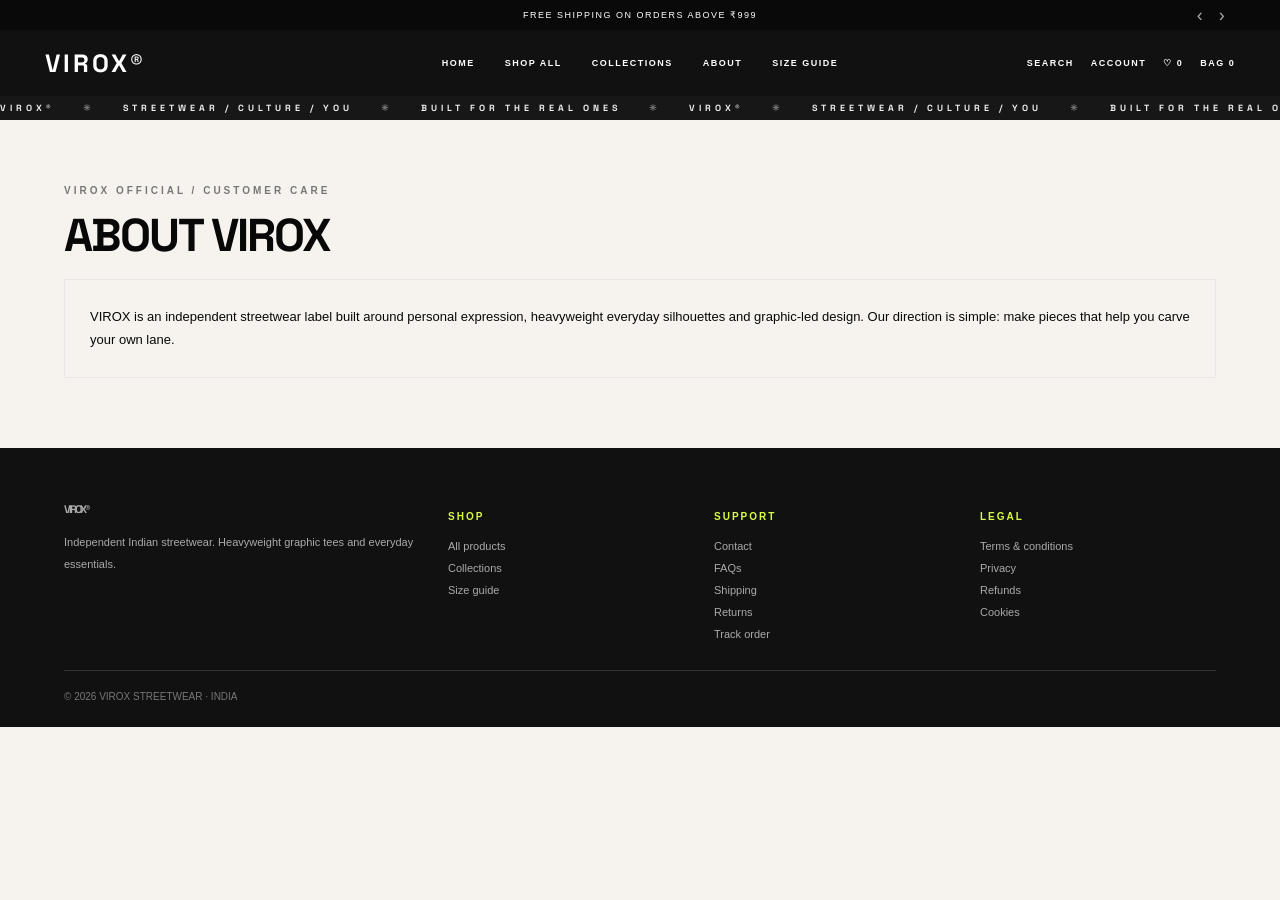
<file: about.html>
<!doctype html><html lang="en"><head><meta charset="utf-8"><meta name="viewport" content="width=device-width,initial-scale=1"><meta name="description" content="VIROX premium heavyweight streetwear."><title>About | VIROX®</title><link rel="stylesheet" href="styles.css"></head><body><script src="app.js"></script></body></html>
</file>
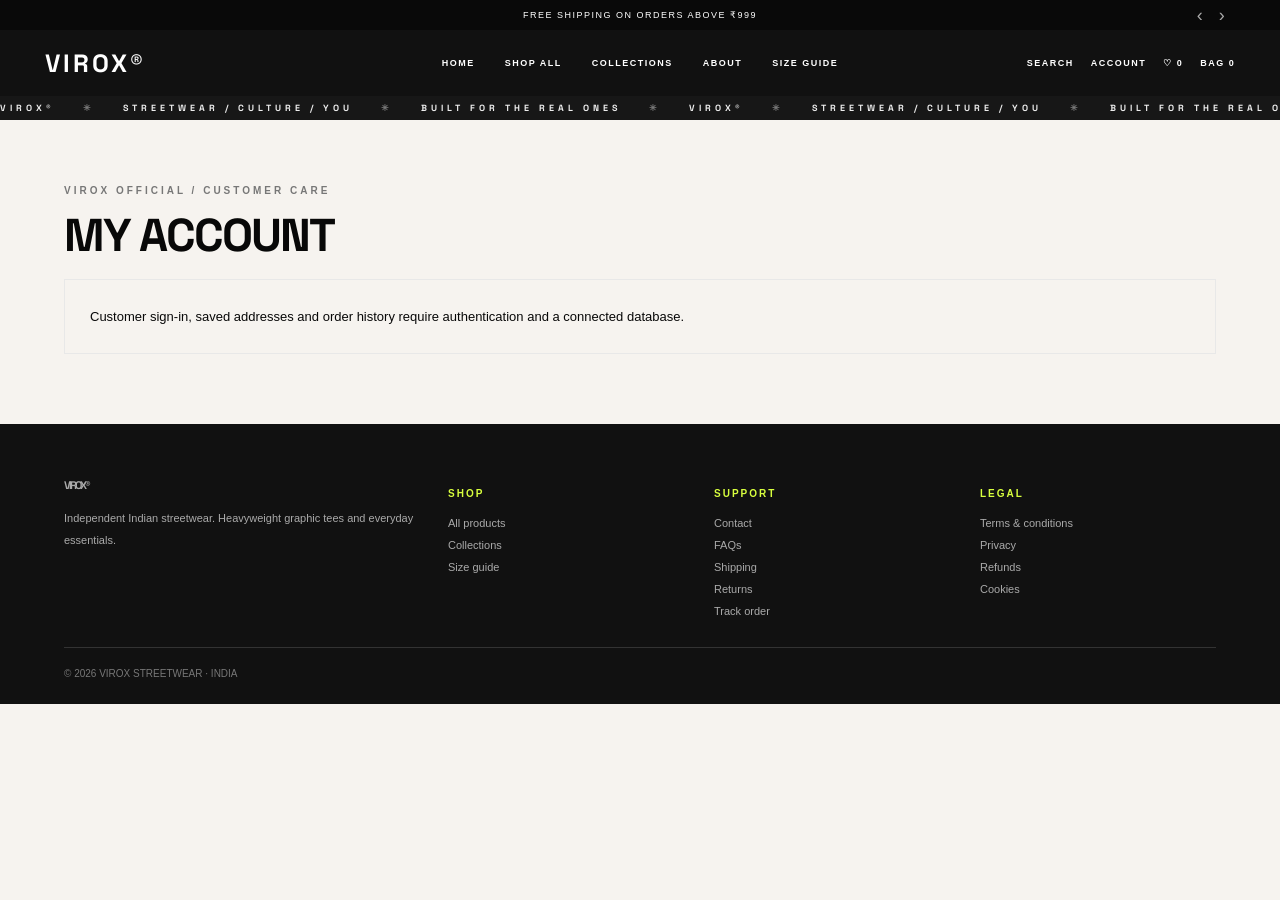
<file: account.html>
<!doctype html><html lang="en"><head><meta charset="utf-8"><meta name="viewport" content="width=device-width,initial-scale=1"><meta name="description" content="VIROX premium heavyweight streetwear."><title>Account | VIROX®</title><link rel="stylesheet" href="styles.css"></head><body><script src="app.js"></script></body></html>
</file>
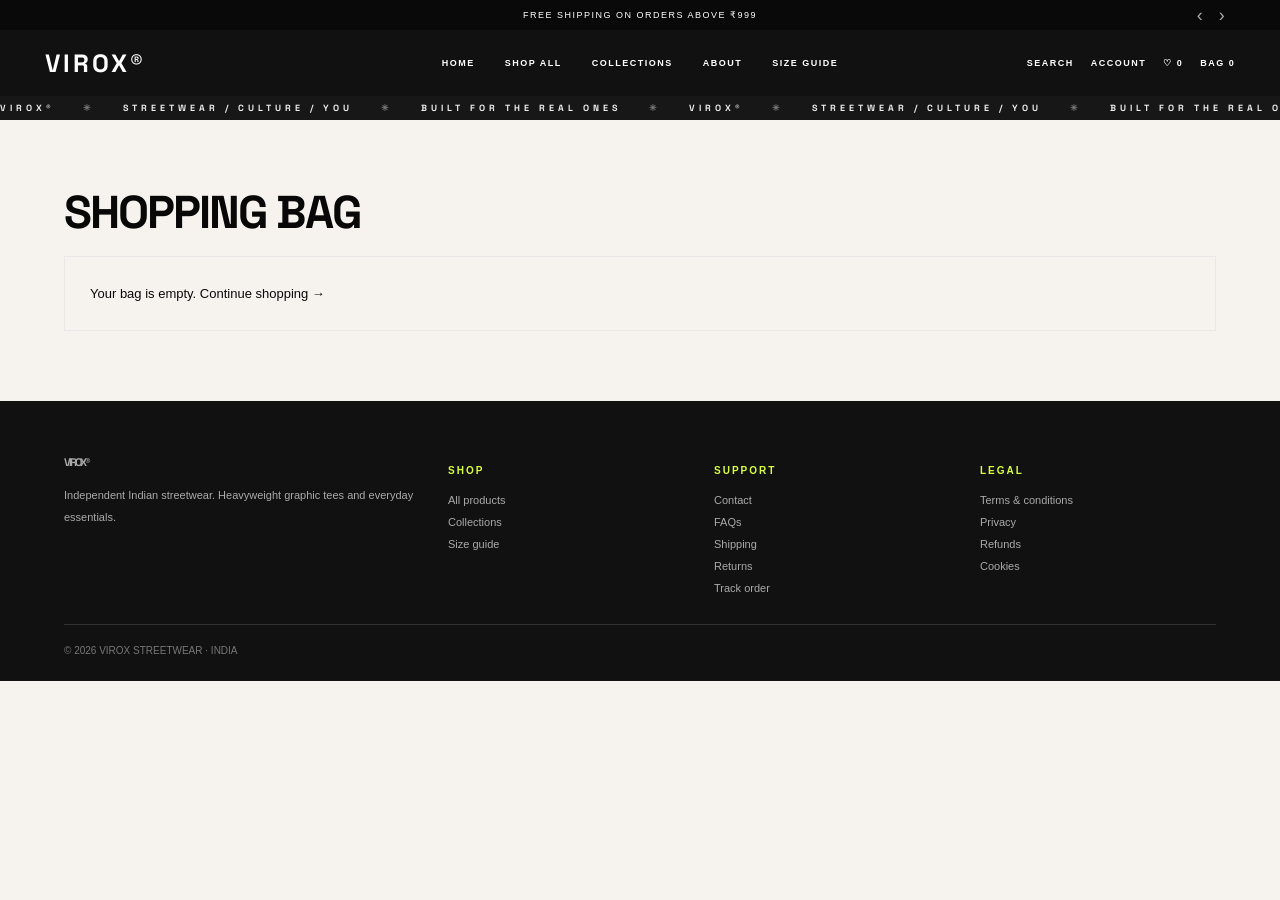
<file: cart.html>
<!doctype html><html lang="en"><head><meta charset="utf-8"><meta name="viewport" content="width=device-width,initial-scale=1"><meta name="description" content="VIROX premium heavyweight streetwear."><title>Cart | VIROX®</title><link rel="stylesheet" href="styles.css"></head><body><script src="app.js"></script></body></html>
</file>
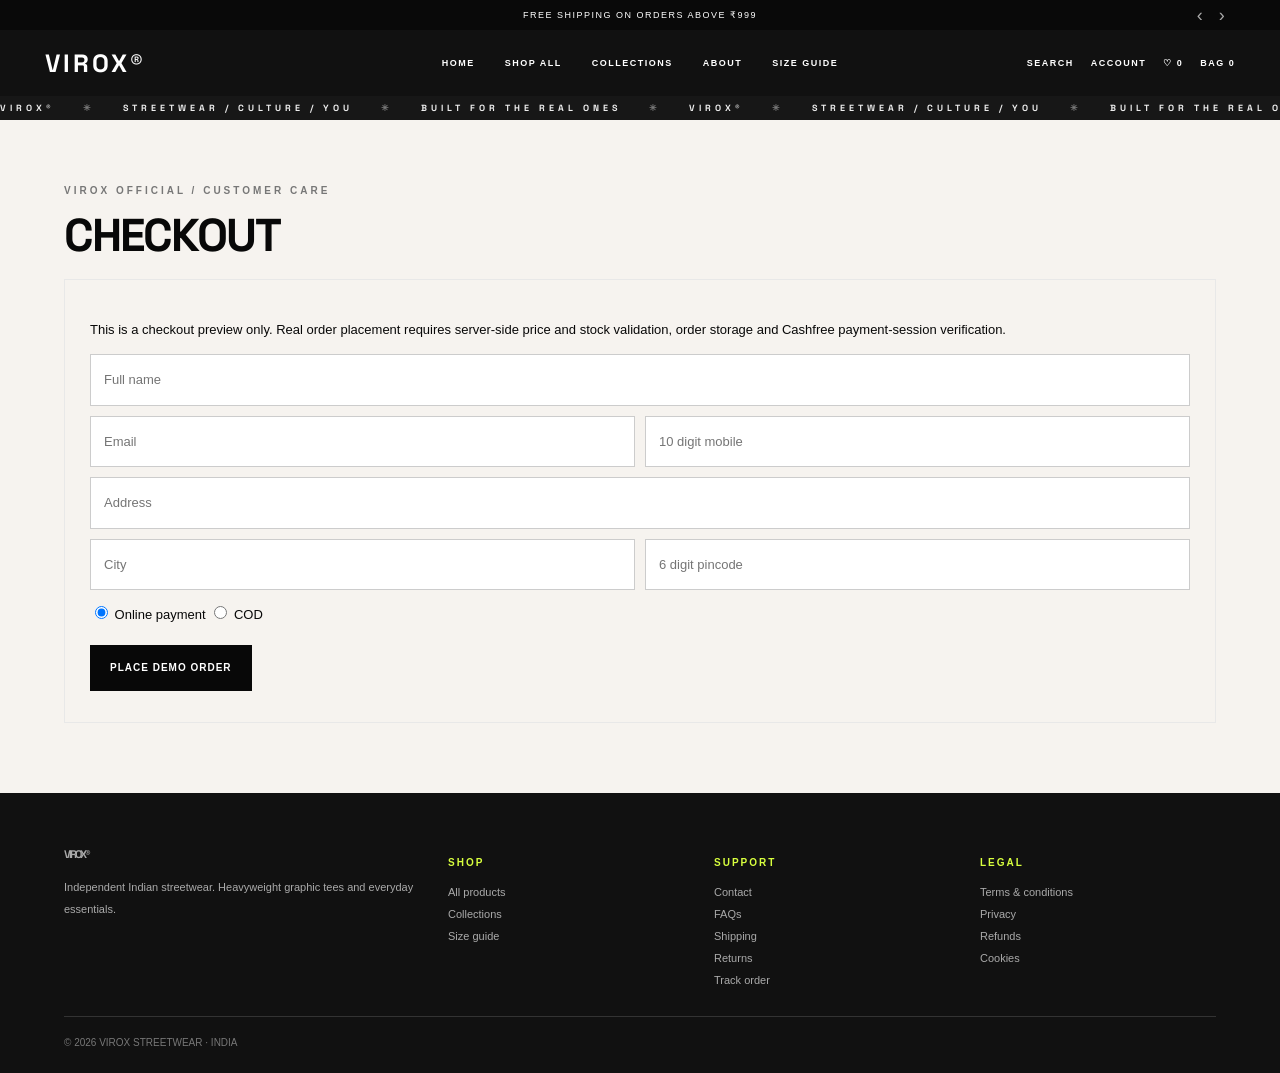
<file: checkout.html>
<!doctype html><html lang="en"><head><meta charset="utf-8"><meta name="viewport" content="width=device-width,initial-scale=1"><meta name="description" content="VIROX premium heavyweight streetwear."><title>Checkout | VIROX®</title><link rel="stylesheet" href="styles.css"></head><body><script src="app.js"></script></body></html>
</file>
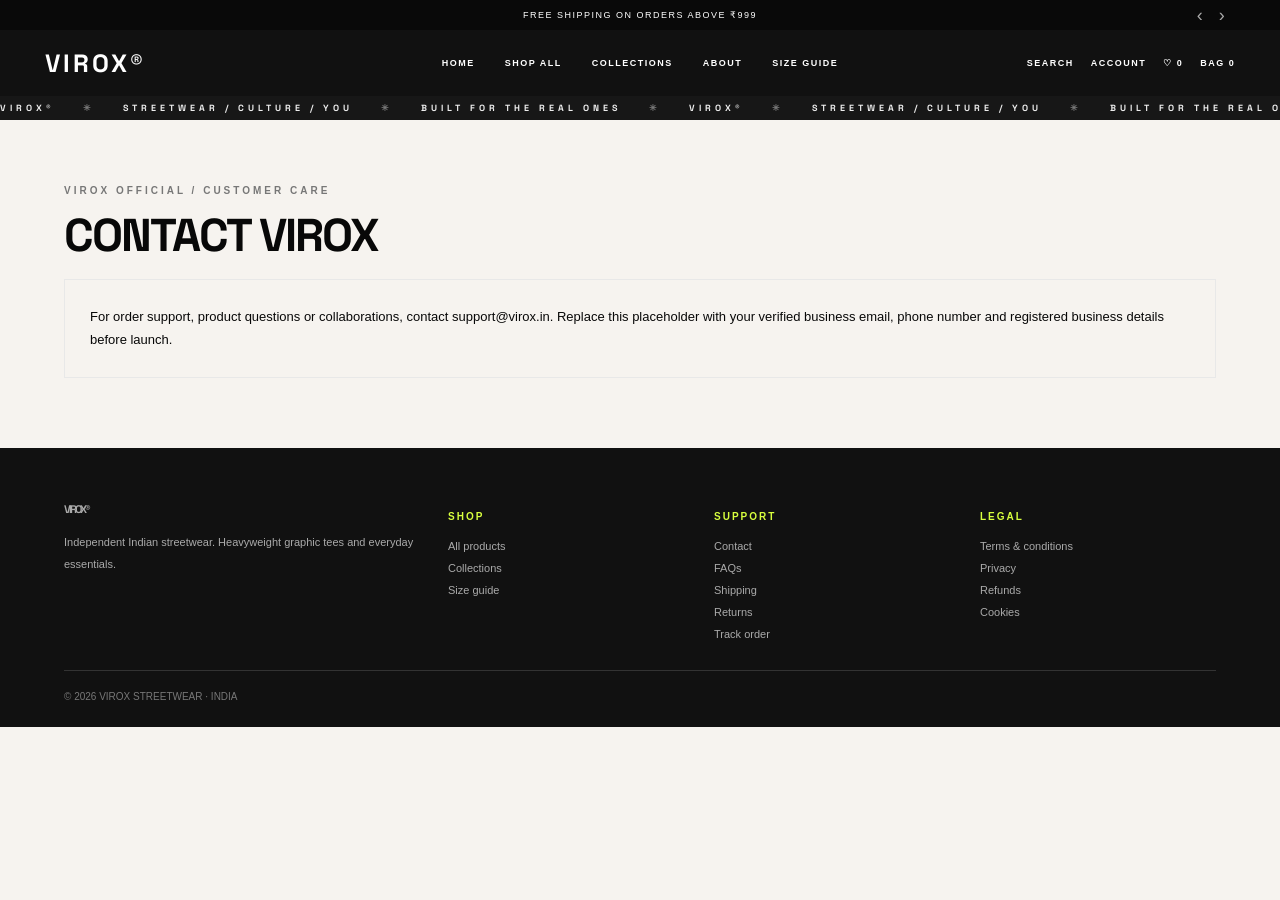
<file: contact.html>
<!doctype html><html lang="en"><head><meta charset="utf-8"><meta name="viewport" content="width=device-width,initial-scale=1"><meta name="description" content="VIROX premium heavyweight streetwear."><title>Contact | VIROX®</title><link rel="stylesheet" href="styles.css"></head><body><script src="app.js"></script></body></html>
</file>
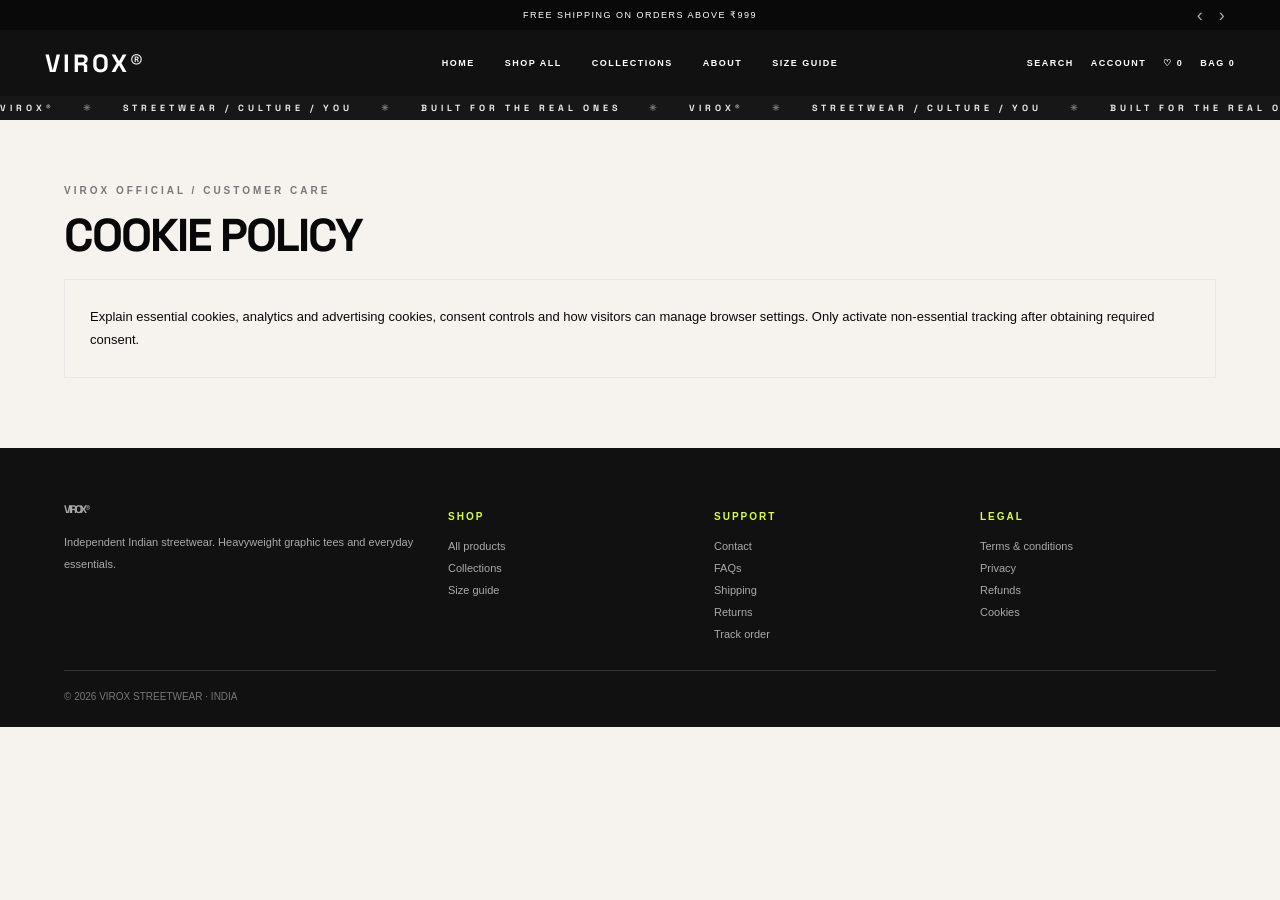
<file: cookies.html>
<!doctype html><html lang="en"><head><meta charset="utf-8"><meta name="viewport" content="width=device-width,initial-scale=1"><meta name="description" content="VIROX premium heavyweight streetwear."><title>Cookies | VIROX®</title><link rel="stylesheet" href="styles.css"></head><body><script src="app.js"></script></body></html>
</file>
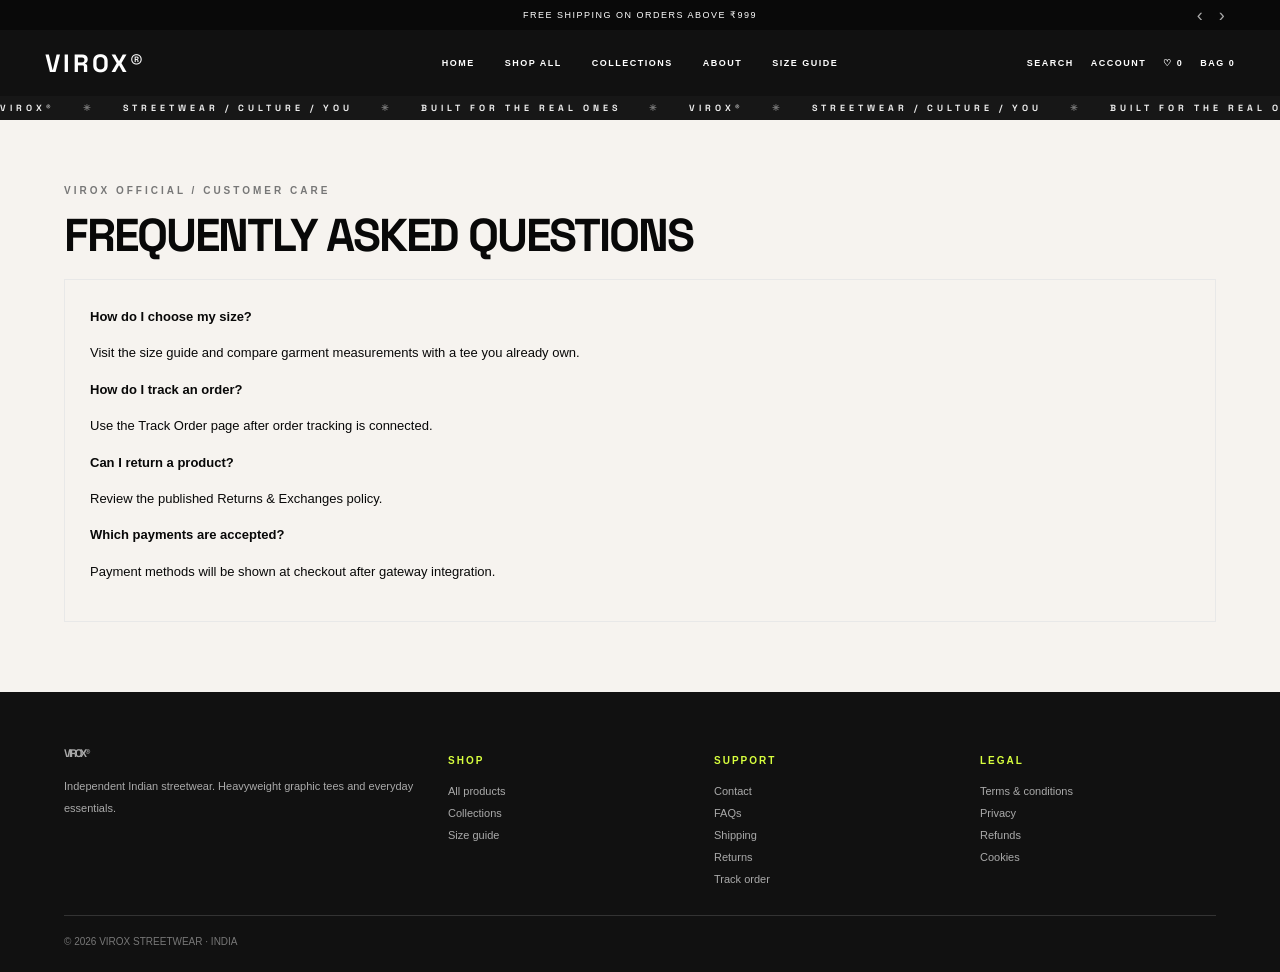
<file: faq.html>
<!doctype html><html lang="en"><head><meta charset="utf-8"><meta name="viewport" content="width=device-width,initial-scale=1"><meta name="description" content="VIROX premium heavyweight streetwear."><title>Faq | VIROX®</title><link rel="stylesheet" href="styles.css"></head><body><script src="app.js"></script></body></html>
</file>
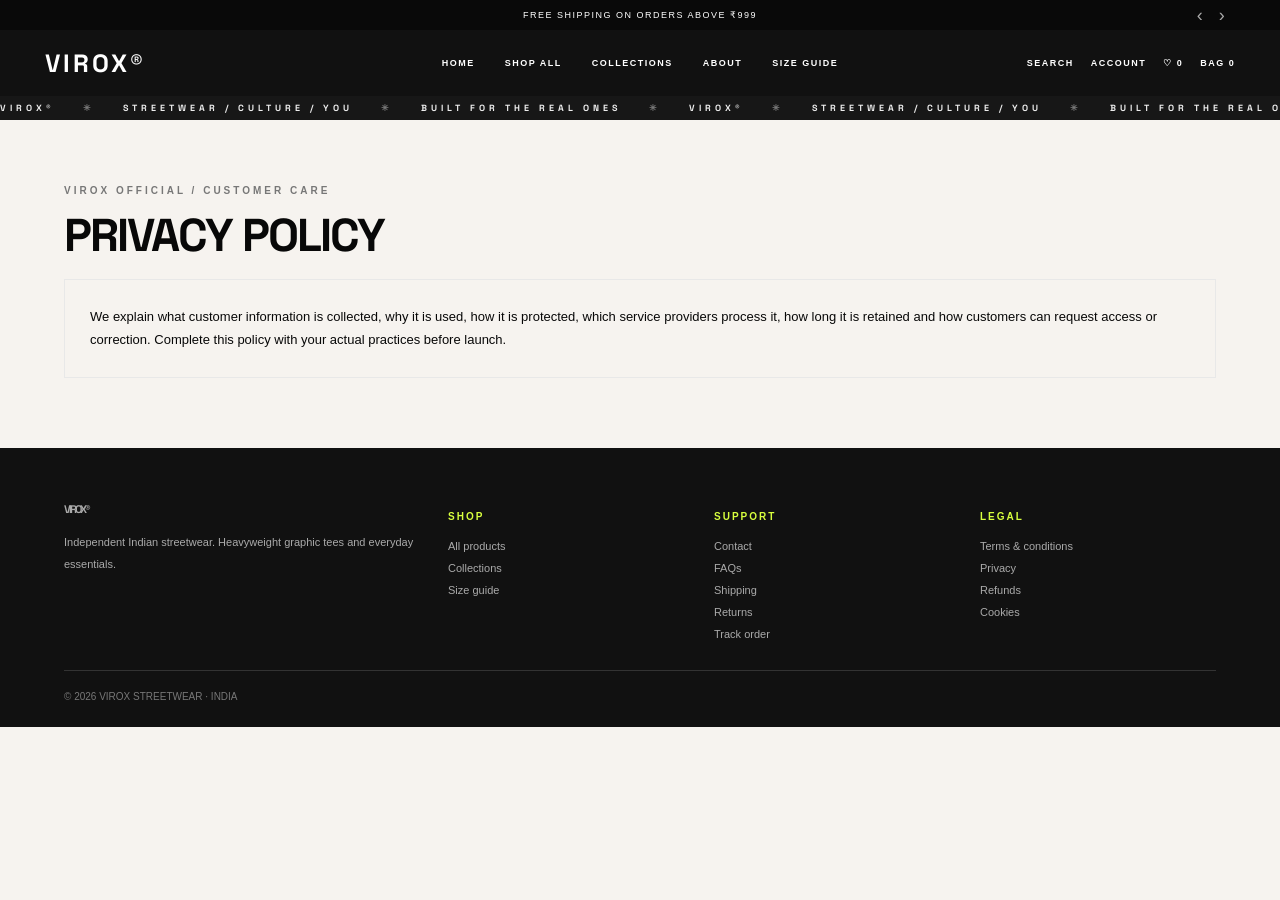
<file: privacy.html>
<!doctype html><html lang="en"><head><meta charset="utf-8"><meta name="viewport" content="width=device-width,initial-scale=1"><meta name="description" content="VIROX premium heavyweight streetwear."><title>Privacy | VIROX®</title><link rel="stylesheet" href="styles.css"></head><body><script src="app.js"></script></body></html>
</file>
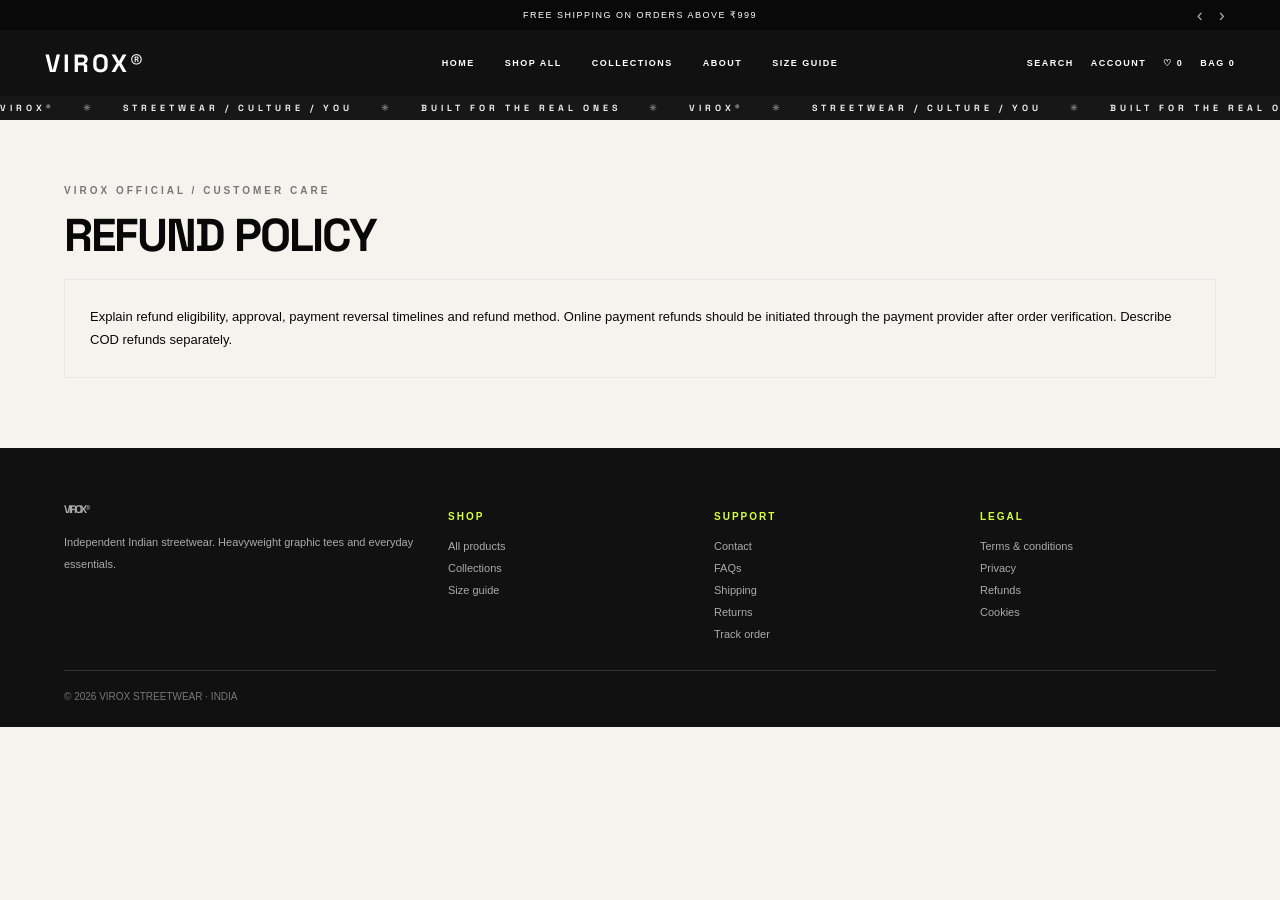
<file: refund.html>
<!doctype html><html lang="en"><head><meta charset="utf-8"><meta name="viewport" content="width=device-width,initial-scale=1"><meta name="description" content="VIROX premium heavyweight streetwear."><title>Refund | VIROX®</title><link rel="stylesheet" href="styles.css"></head><body><script src="app.js"></script></body></html>
</file>
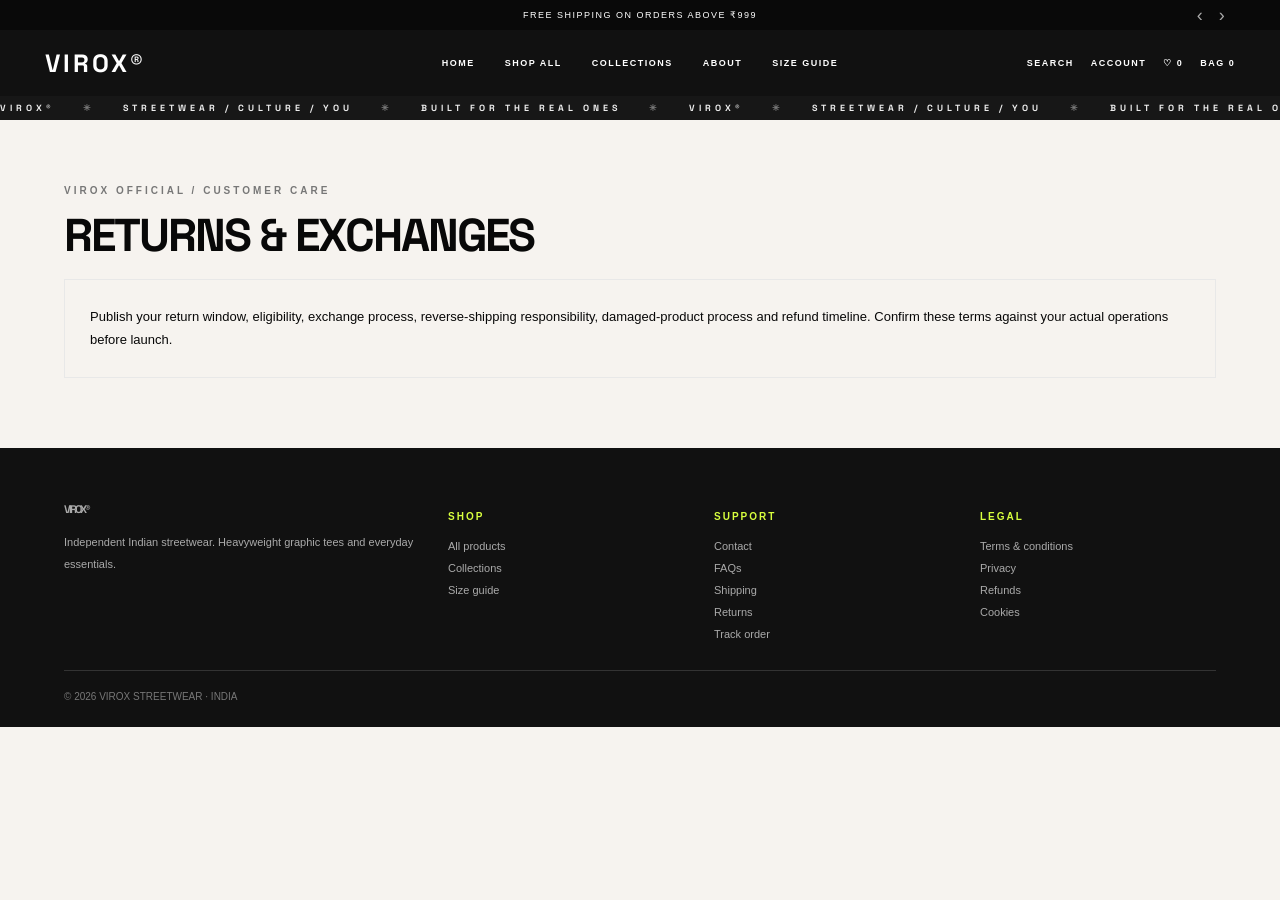
<file: returns.html>
<!doctype html><html lang="en"><head><meta charset="utf-8"><meta name="viewport" content="width=device-width,initial-scale=1"><meta name="description" content="VIROX premium heavyweight streetwear."><title>Returns | VIROX®</title><link rel="stylesheet" href="styles.css"></head><body><script src="app.js"></script></body></html>
</file>
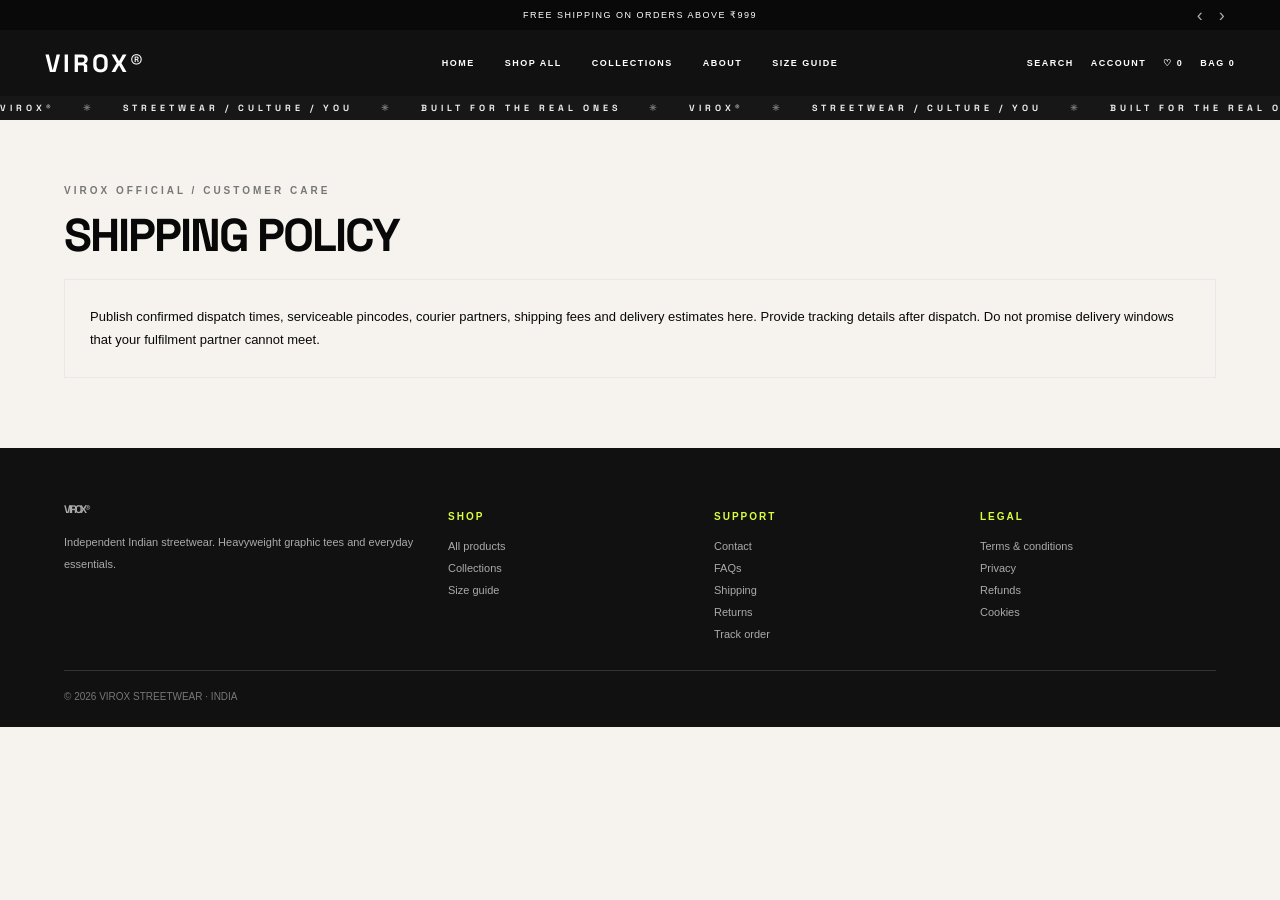
<file: shipping.html>
<!doctype html><html lang="en"><head><meta charset="utf-8"><meta name="viewport" content="width=device-width,initial-scale=1"><meta name="description" content="VIROX premium heavyweight streetwear."><title>Shipping | VIROX®</title><link rel="stylesheet" href="styles.css"></head><body><script src="app.js"></script></body></html>
</file>
<file: styles.css>
@import url('https://fonts.googleapis.com/css2?family=Space+Grotesk:wght@400;600;700&display=swap');:root{--k:#080808;--lime:#d8ff3e;--muted:#777;--line:#e8e8e8;--soft:#f5f5f2}*{box-sizing:border-box}body{margin:0;font-family:Arial;color:var(--k)}a{color:inherit;text-decoration:none}button,input,select{font:inherit;cursor:pointer}.bar{background:#080808;color:white;text-align:center;padding:10px;font-size:10px;letter-spacing:1.5px}.bar b{color:var(--lime)}header{background:#080808;color:white;height:72px;display:flex;align-items:center;justify-content:space-between;padding:0 5%;position:sticky;top:0;z-index:5}.logo{font:700 30px 'Space Grotesk';letter-spacing:-2px}nav,.actions{display:flex;gap:20px}nav a,.actions a{font-size:10px;font-weight:bold;letter-spacing:1px}.container{padding:55px 5%;max-width:1500px;margin:auto}.hero{margin:0 5%;min-height:550px;color:white;display:flex;align-items:center;background:linear-gradient(90deg,#000d,#0004),url('https://images.unsplash.com/photo-1523398002811-999ca8dec234?auto=format&fit=crop&w=1800&q=85') center/cover}.hero div{padding:7%;max-width:650px}.hero h1{font:700 clamp(60px,9vw,110px)/.85 'Space Grotesk';letter-spacing:-.08em}.hero p{line-height:1.7;color:#ddd}.eyebrow,.kicker{font-size:10px;letter-spacing:3px;font-weight:bold;color:#777}.btn{display:inline-block;background:#080808;color:white;padding:14px 20px;border:0;font-size:10px;font-weight:bold;letter-spacing:1px;margin:6px 5px 6px 0}.btn.light{background:white;color:black}.benefits{display:grid;grid-template-columns:repeat(4,1fr);padding:22px 5%;border-bottom:1px solid var(--line);text-align:center;font-size:11px;font-weight:bold}.benefits small{display:block;color:#777;margin-top:5px}.head{display:flex;justify-content:space-between;align-items:end;margin-bottom:25px}.head h1,.head h2,.page-title{font:700 clamp(30px,4vw,46px) 'Space Grotesk';letter-spacing:-2px;margin:8px 0}.products{display:grid;grid-template-columns:repeat(4,1fr);gap:28px 16px}.product img{width:100%;aspect-ratio:.78;object-fit:cover;background:#eee}.product h3{font-size:11px;margin:10px 0 5px}.muted{color:#777;font-size:10px}.price{font-weight:bold;font-size:12px}.old{text-decoration:line-through;color:#999;font-size:11px;margin-left:6px}.editorial{margin:0 5%;display:grid;grid-template-columns:1fr 1fr;background:#f5f5f2}.editorial img{width:100%;height:100%;min-height:360px;object-fit:cover}.editorial div{padding:10%;display:flex;flex-direction:column;justify-content:center}.editorial h2,.manifesto h2{font:700 clamp(38px,6vw,68px)/.92 'Space Grotesk';letter-spacing:-3px}.manifesto{background:#080808;color:white;text-align:center;padding:75px 20px}.collections{display:grid;grid-template-columns:repeat(3,1fr);gap:15px}.collections a{height:280px;position:relative}.collections img{width:100%;height:100%;object-fit:cover}.collections span{position:absolute;bottom:18px;left:18px;color:white;font:700 20px 'Space Grotesk'}.toolbar{display:flex;justify-content:space-between;gap:12px;flex-wrap:wrap;margin:20px 0}.toolbar input,.toolbar select,.field{padding:12px;border:1px solid #ccc}.chip{padding:9px 13px;border:1px solid #ddd;background:white;font-size:10px;font-weight:bold}.chip.active{background:#080808;color:white}.content{border:1px solid var(--line);padding:25px;margin:15px 0;line-height:1.8;font-size:13px}.detail{display:grid;grid-template-columns:1fr 1fr;gap:40px}.detail img{width:100%;aspect-ratio:.8;object-fit:cover}.detail h1{font:700 36px 'Space Grotesk'}.sizes button{padding:12px 16px;border:1px solid #ccc;background:white;margin:4px}.sizes button.active{background:#080808;color:white}.two{display:grid;grid-template-columns:1.2fr .8fr;gap:25px}.form{display:grid;grid-template-columns:1fr 1fr;gap:10px}.form input{padding:13px;border:1px solid #ccc;width:100%}.full{grid-column:1/-1}.cartrow{display:grid;grid-template-columns:80px 1fr auto;gap:15px;padding:14px 0;border-bottom:1px solid #ddd}.cartrow img{width:80px;height:100px;object-fit:cover}footer{background:#080808;color:white;padding:50px 5% 25px}.footgrid{display:grid;grid-template-columns:1.5fr 1fr 1fr 1fr;gap:30px}.footgrid h4{font-size:10px;color:var(--lime);letter-spacing:2px}.footgrid a,.footgrid p{display:block;color:#aaa;font-size:11px;line-height:2}.bottom{border-top:1px solid #333;margin-top:25px;padding-top:20px;color:#777;font-size:10px}@media(max-width:850px){nav{gap:10px}.products{grid-template-columns:repeat(2,1fr)}.footgrid{grid-template-columns:1fr 1fr}.benefits{grid-template-columns:1fr 1fr}}@media(max-width:600px){header{height:auto;min-height:65px;flex-wrap:wrap;padding:12px 5%}nav{order:3;width:100%;overflow:auto;padding:12px 0}nav a{white-space:nowrap}.actions{gap:10px}.hero{min-height:460px}.editorial,.detail,.two{grid-template-columns:1fr}.collections{grid-template-columns:1fr}.collections a{height:230px}.footgrid{grid-template-columns:1fr}.form{grid-template-columns:1fr}.full{grid-column:auto}.container{padding:38px 5%}}
/* Editorial VIROX visual direction based on supplied reference */
.announcement-rotator{height:30px;min-height:30px;padding:0 55px;display:flex;align-items:center;justify-content:center;position:relative;letter-spacing:1.5px;font-size:9px}
.announce-controls{position:absolute;right:4%;display:flex;gap:8px}.announce-controls button{border:0;background:none;color:#aaa;font-size:18px;padding:0 4px}.announce-controls button:hover{color:var(--lime)}
.announce-in{animation:announceFade .45s ease}@keyframes announceFade{from{opacity:0;transform:translateY(5px)}to{opacity:1;transform:none}}
.brand-marquee{overflow:hidden;background:#efeeeb;color:#111;border-bottom:1px solid #ddd;padding:10px 0}.marquee-track{display:flex;align-items:center;gap:28px;width:max-content;white-space:nowrap;animation:marqueeRun 34s linear infinite;font:700 12px 'Space Grotesk';letter-spacing:3px}.marquee-track i{font-style:normal;color:#777}@keyframes marqueeRun{to{transform:translateX(-50%)}}
.ref-hero{height:min(650px,65vw);min-height:500px;position:relative;overflow:hidden;background:#1b1b1b;color:#fff;display:flex;align-items:center}
.ref-hero-image{position:absolute;inset:0;background:linear-gradient(90deg,#000b,#0002 55%,#0007),url('https://images.unsplash.com/photo-1523398002811-999ca8dec234?auto=format&fit=crop&w=2000&q=90') center 38%/cover;filter:saturate(.55)}
.ref-hero-word{position:absolute;right:2%;top:47%;transform:translateY(-50%);font:700 clamp(65px,13vw,190px)/.8 'Space Grotesk';letter-spacing:-.09em;white-space:nowrap;color:#ffffffdf;z-index:1;pointer-events:none}.ref-hero-word span{font-size:20px;vertical-align:top}
.ref-hero-copy{position:relative;z-index:2;padding:5%;max-width:340px}.ref-hero-copy .eyebrow{color:#fff}.ref-hero-copy h1{font:700 clamp(34px,4vw,54px)/.95 'Space Grotesk';letter-spacing:-2px;margin:22px 0 14px}.ref-hero-copy p:not(.eyebrow){font-size:12px;line-height:1.7;color:#eee;max-width:240px}
.hero-coordinate{position:absolute;right:5%;bottom:8%;z-index:2;color:#fff;font-size:9px;letter-spacing:2px;line-height:2;text-align:right}.hero-coordinate b,.hero-coordinate span{display:block}
.category-tiles{display:grid;grid-template-columns:repeat(4,1fr);gap:12px;padding:18px 4%;background:#efeeeb}.category-tiles a{height:190px;position:relative;overflow:hidden;background:#222;color:white}.category-tiles a:after{content:"";position:absolute;inset:0;background:linear-gradient(0deg,#000b,transparent 65%)}.category-tiles img{width:100%;height:100%;object-fit:cover;filter:grayscale(45%);transition:.5s}.category-tiles a:hover img{transform:scale(1.06)}.category-tiles span{position:absolute;z-index:1;left:16px;bottom:15px;font:700 14px 'Space Grotesk';letter-spacing:1px}.category-tiles small{display:block;font:10px Arial;margin-top:5px}
.fresh-drop{display:grid;grid-template-columns:.85fr 1.6fr .7fr;min-height:300px;background:#f3f2ef}.fresh-copy{padding:35px 12%;display:flex;flex-direction:column;align-items:flex-start;justify-content:center}.fresh-copy h2{font:700 clamp(38px,5vw,60px)/.9 'Space Grotesk';letter-spacing:-3px;margin:10px 0}.fresh-copy p:not(.kicker){font-size:12px;line-height:1.6;color:#555;max-width:190px}.fresh-image{min-height:300px;overflow:hidden}.fresh-image img{width:100%;height:100%;object-fit:cover;filter:grayscale(35%)}.fresh-note{display:flex;flex-direction:column;justify-content:center;padding:20px 12%;font:700 12px/1.8 'Space Grotesk';letter-spacing:3px}.fresh-note span{font:italic 26px cursive;letter-spacing:-1px;margin-top:20px}
.ref-benefits{background:#f8f7f4;grid-template-columns:repeat(4,1fr);padding:22px 4%;gap:8px}.ref-benefits div{display:grid;grid-template-columns:auto 1fr;column-gap:10px;align-items:center;text-align:left;font-size:18px}.ref-benefits b{font-size:9px;letter-spacing:1px}.ref-benefits small{grid-column:2;font-size:9px;text-align:left;margin:0}
.featured-section{padding-top:45px}.featured-section .products{grid-template-columns:repeat(5,minmax(0,1fr));gap:14px}.featured-section .product img{aspect-ratio:.8}.featured-section .product .btn{display:none}
@media(max-width:850px){.category-tiles{grid-template-columns:repeat(2,1fr)}.fresh-drop{grid-template-columns:1fr 1.5fr}.fresh-note{display:none}.featured-section .products{grid-template-columns:repeat(3,1fr)}}
@media(max-width:600px){.announcement-rotator{font-size:8px;padding-right:58px}.announce-controls{right:8px}.ref-hero{min-height:520px;height:75vh}.ref-hero-word{font-size:18vw;top:55%;right:-3%}.ref-hero-copy{padding:7%;max-width:270px}.ref-hero-copy h1{font-size:42px}.hero-coordinate{font-size:8px}.category-tiles{gap:8px;padding:10px}.category-tiles a{height:145px}.category-tiles span{font-size:11px;left:10px;bottom:10px}.fresh-drop{grid-template-columns:1fr}.fresh-copy{padding:35px 7%}.fresh-image{min-height:250px}.ref-benefits{grid-template-columns:1fr 1fr;padding:18px 5%;gap:18px}.featured-section .products{grid-template-columns:repeat(2,minmax(0,1fr))}.marquee-track{font-size:10px;gap:18px}}

/* VIROX Home Club-inspired lifestyle storefront */
body{background:#f6f3ef}
header{height:66px;display:grid;grid-template-columns:1fr auto 1fr;gap:25px;padding:0 3.5%;background:#111;color:#fff}
header .logo{font-size:25px;letter-spacing:3px}
header nav{justify-content:center;gap:30px}
header .actions{justify-content:flex-end;gap:17px}
header nav a,header .actions a{font-size:9px;letter-spacing:1.5px}
.brand-marquee{padding:6px 0;background:#171717;color:#eee;border:0}
.marquee-track{font-size:9px;letter-spacing:4px;animation-duration:45s}
.announcement-rotator{background:#090909}
.homeclub{background:#f6f3ef;color:#171717}
.hc-hero{height:min(590px,61vw);min-height:460px;position:relative;overflow:hidden;color:#fff;display:flex;align-items:center;background:#28241f}
.hc-hero-photo{position:absolute;inset:0;background:linear-gradient(90deg,rgba(0,0,0,.76),rgba(0,0,0,.2) 57%,rgba(0,0,0,.06)),url('https://images.unsplash.com/photo-1529139574466-a303027c1d8b?auto=format&fit=crop&w=2000&q=90') center 34%/cover;filter:saturate(.68)}
.hc-top-brand{position:absolute;top:24px;left:50%;transform:translateX(-50%);font:600 17px 'Space Grotesk';letter-spacing:7px;text-align:center;z-index:2}
.hc-top-brand small{display:block;font:8px Arial;letter-spacing:4px;margin-top:3px}
.hc-hero-copy{position:relative;z-index:2;padding:5%;max-width:410px}
.hc-hero-copy .eyebrow{color:#eee;font-size:9px;letter-spacing:3px}
.hc-hero-copy h1{font:600 clamp(38px,5vw,62px)/.98 'Space Grotesk';letter-spacing:-2.5px;margin:20px 0 15px}
.hc-hero-copy p:not(.eyebrow){font-size:12px;line-height:1.8;color:#eee;max-width:285px}
.hc-light-btn,.hc-dark-btn{display:inline-block;border:0;background:#f8f6f2;color:#111;padding:14px 22px;font-size:9px;font-weight:800;letter-spacing:1px;margin-top:16px}
.hc-slide-mark{position:absolute;bottom:25px;left:5%;display:flex;gap:10px}.hc-slide-mark i{display:block;width:28px;height:2px;background:#ffffff70}.hc-slide-mark i:first-child{background:#fff}
.hc-categories{display:grid;grid-template-columns:repeat(4,1fr);gap:14px;padding:16px 3.3%;background:#f6f3ef}
.hc-categories a{height:132px;position:relative;overflow:hidden;border-radius:9px;background:#ddd;color:#fff}
.hc-categories a:after{content:"";position:absolute;inset:0;background:linear-gradient(90deg,#0009,transparent 90%)}
.hc-categories img{width:100%;height:100%;object-fit:cover;filter:saturate(.65);transition:transform .5s}.hc-categories a:hover img{transform:scale(1.06)}
.hc-categories span{position:absolute;z-index:1;left:16px;bottom:15px;font:600 11px 'Space Grotesk';letter-spacing:1px}.hc-categories small{display:block;font:9px Arial;letter-spacing:1px;margin-top:5px}
.hc-products{padding:22px 3.3% 32px}
.hc-section-head{display:flex;justify-content:space-between;align-items:end;margin-bottom:18px}
.hc-section-head h2{font:700 24px 'Space Grotesk';letter-spacing:-1px;margin:4px 0}
.hc-section-head>a{font-size:9px;font-weight:bold;letter-spacing:1px}
.hc-products .products{grid-template-columns:repeat(4,minmax(0,1fr));gap:15px}
.hc-products .product img{aspect-ratio:1.05;object-fit:cover;border-radius:8px;background:#e9e3dc}
.hc-products .product h3{font-size:10px;letter-spacing:.4px;margin:9px 0 4px}
.hc-products .product .muted{display:none}.hc-products .product .btn{display:none}
.hc-products .product p{margin:0}
.hc-look{margin:0 3.3% 18px;background:#e9e1d8;border-radius:13px;display:grid;grid-template-columns:.9fr 2.2fr;min-height:205px;overflow:hidden}
.hc-look-copy{padding:25px 30px;display:flex;flex-direction:column;align-items:flex-start;justify-content:center}
.hc-look-copy h2{font:700 28px/.95 'Space Grotesk';letter-spacing:-1px;margin:7px 0}
.hc-look-copy p:not(.kicker){font-size:10px;line-height:1.6;color:#555;max-width:180px}
.hc-dark-btn{background:#111;color:#fff;padding:11px 17px;margin:5px 0 7px}.hc-look-copy>small{font-size:9px;color:#555}
.hc-look-items{display:flex;align-items:center;justify-content:space-around;gap:8px;padding:15px 20px;background:linear-gradient(110deg,#e5d9cb,#f2e9df)}
.hc-look-items a{width:27%;text-align:center;min-width:0}.hc-look-items img{width:100%;height:120px;object-fit:contain;mix-blend-mode:multiply}.hc-look-items span,.hc-look-items b{display:block;font-size:8px;letter-spacing:.5px;margin-top:5px}.hc-look-items b{font-size:10px}.hc-look-items em{font-style:normal;font-size:22px}
.hc-story{display:grid;grid-template-columns:1.1fr 1.2fr 1fr;gap:25px;align-items:center;padding:0 3.3% 28px}
.hc-story>img{width:100%;height:165px;object-fit:cover;border-radius:9px}
.hc-story-copy h2{font:700 22px/.98 'Space Grotesk';letter-spacing:-.8px;margin:8px 0}
.hc-story-copy p:not(.kicker){font-size:10px;line-height:1.7;color:#666;max-width:260px}
.hc-story-copy>a{font-size:9px;font-weight:bold;letter-spacing:.7px}
.hc-values{border-left:1px solid #ddd;padding-left:25px;display:grid;gap:15px}
.hc-values div{display:grid;grid-template-columns:25px 1fr;column-gap:8px;font-size:17px;align-items:center}
.hc-values b{font-size:9px;letter-spacing:.7px}.hc-values small{grid-column:2;font-size:9px;color:#777}
.hc-vibes{padding:8px 3.3% 30px}
.hc-vibe-grid{display:grid;grid-template-columns:repeat(5,1fr);gap:10px}
.hc-vibe-grid a{height:125px;position:relative;overflow:hidden;border-radius:8px;background:#222}
.hc-vibe-grid a:after{content:"";position:absolute;inset:0;background:linear-gradient(0deg,#0009,transparent 80%)}
.hc-vibe-grid img{width:100%;height:100%;object-fit:cover;filter:saturate(.65);transition:.4s}
.hc-vibe-grid a:hover img{transform:scale(1.06)}
.hc-vibe-grid span{position:absolute;bottom:13px;left:12px;z-index:1;color:#fff;font:700 10px 'Space Grotesk';letter-spacing:1px}
footer{background:#111}
@media(max-width:850px){header{grid-template-columns:auto 1fr;gap:10px}header nav{order:3;grid-column:1/-1;overflow:auto;justify-content:flex-start;padding:8px 0}header .actions{grid-column:2;grid-row:1}.hc-story{grid-template-columns:1fr 1fr}.hc-values{grid-column:1/-1;border-left:0;border-top:1px solid #ddd;padding:15px 0 0;grid-template-columns:repeat(3,1fr)}}
@media(max-width:600px){.hc-hero{height:570px;min-height:0;align-items:flex-end}.hc-hero-photo{background-position:57% center}.hc-top-brand{top:18px;font-size:14px}.hc-hero-copy{padding:8% 6% 15%;max-width:300px}.hc-hero-copy h1{font-size:43px}.hc-categories{gap:8px;padding:10px}.hc-categories a{height:105px;border-radius:6px}.hc-categories span{left:9px;bottom:10px;font-size:9px}.hc-categories small{font-size:8px}.hc-products{padding:22px 4%}.hc-section-head h2{font-size:20px}.hc-products .products{grid-template-columns:repeat(2,minmax(0,1fr));gap:18px 10px}.hc-look{grid-template-columns:1fr;margin:0 4% 20px}.hc-look-copy{padding:23px}.hc-look-items{padding:10px}.hc-look-items img{height:95px}.hc-story{grid-template-columns:1fr;padding:0 4% 25px;gap:15px}.hc-story>img{height:190px}.hc-values{grid-template-columns:1fr;gap:12px;padding-top:15px}.hc-vibes{padding:8px 4% 25px}.hc-vibe-grid{grid-template-columns:repeat(2,1fr)}.hc-vibe-grid a{height:115px}.hc-vibe-grid a:last-child{display:none}}

/* Product detail page — premium gallery and conversion layout */
.pdp-page{max-width:1440px;margin:auto;padding:22px 3.5% 55px;background:#fff;color:#111}
.pdp-breadcrumb{font-size:9px;letter-spacing:1px;color:#777;margin:4px 0 24px}.pdp-breadcrumb a{color:#555}
.pdp-main{display:grid;grid-template-columns:1.12fr .88fr;gap:4.5%;align-items:start}
.pdp-gallery{display:grid;grid-template-columns:86px 1fr;gap:16px;position:sticky;top:95px}
.pdp-thumbs{display:flex;flex-direction:column;gap:10px}
.pdp-thumbs button{padding:0;border:1px solid transparent;background:#f1f1f1;border-radius:9px;overflow:hidden;cursor:pointer;aspect-ratio:.78}
.pdp-thumbs button.active{border:2px solid #111}
.pdp-thumbs img{width:100%;height:100%;object-fit:cover;display:block}
.pdp-main-image{position:relative;background:#f0efed;border-radius:10px;overflow:hidden;aspect-ratio:.78}
.pdp-main-image>img{width:100%;height:100%;object-fit:cover;display:block}
.pdp-zoom{position:absolute;right:16px;bottom:16px;width:42px;height:42px;border:0;border-radius:50%;background:#fff;font-size:22px;cursor:pointer}
.pdp-info{padding:12px 0 0}
.pdp-badge{display:inline-block;background:#f0f0f0;padding:7px 12px;border-radius:5px;font-size:9px;font-weight:700}
.pdp-sku{font-size:9px;color:#888;letter-spacing:1.5px;margin:18px 0 8px}
.pdp-info h1{font:700 clamp(28px,3.2vw,42px)/1.08 'Space Grotesk';letter-spacing:-1.5px;margin:0 0 12px}
.pdp-rating{display:flex;align-items:center;gap:10px;margin:10px 0 18px}.pdp-rating span{letter-spacing:2px;font-size:17px}.pdp-rating small{font-size:9px;color:#666}
.pdp-price{display:flex;align-items:center;gap:13px;flex-wrap:wrap}.pdp-price strong{font:700 30px 'Space Grotesk'}.pdp-price del{font-size:14px;color:#999}.pdp-price b{font-size:9px;color:#fff;background:#111;padding:6px 8px;border-radius:4px}
.pdp-description{font-size:13px;line-height:1.75;color:#555;max-width:460px;margin:16px 0 20px}
.pdp-rule{height:1px;background:#e7e7e7;margin:18px 0}
.pdp-option-head{display:flex;justify-content:space-between;align-items:center;font-size:11px;margin:20px 0 12px}.pdp-option-head>span{color:#555}
.pdp-swatches{display:flex;gap:13px}.pdp-swatches button{width:34px;height:34px;border-radius:50%;border:1px solid #ccc;background:var(--sw);cursor:pointer;outline:0;outline-offset:3px}.pdp-swatches button.selected{outline:1.5px solid #111}
.pdp-size-head a{font-size:10px;text-decoration:underline}
.pdp-sizes{display:grid;grid-template-columns:repeat(5,1fr);gap:9px}.pdp-sizes button{height:42px;border:1px solid #ddd;background:#fff;border-radius:7px;font-size:11px;font-weight:700}.pdp-sizes button.selected{background:#080808;color:#fff;border-color:#080808}
.pdp-actions{display:grid;grid-template-columns:1fr 62px;gap:12px;margin:24px 0 28px}.pdp-add{height:60px;border:0;border-radius:8px;background:#080808;color:#fff;font-size:12px;font-weight:700;letter-spacing:.5px}.pdp-add:hover{background:#333}.pdp-wish{border:1px solid #ddd;background:#fff;border-radius:8px;font-size:25px}
.pdp-promises{display:grid;grid-template-columns:repeat(3,1fr);gap:10px}.pdp-promises div{display:grid;grid-template-columns:22px 1fr;column-gap:6px;align-items:center;font-size:15px}.pdp-promises b{font-size:8px;letter-spacing:.3px}.pdp-promises small{grid-column:2;font-size:8px;color:#777;line-height:1.4}
.pdp-details{display:grid;grid-template-columns:1fr 1fr;gap:34px;margin:62px 0 34px;align-items:center}
.pdp-tabs{display:flex;justify-content:space-between;gap:10px;border-bottom:1px solid #ddd;overflow:auto}
.pdp-tabs button{background:none;border:0;padding:12px 2px;font-size:10px;white-space:nowrap;color:#666;border-bottom:2px solid transparent}
.pdp-tabs button.active{color:#111;border-color:#111;font-weight:700}
#pdpTabContent{font-size:12px;line-height:1.8;color:#444;padding:15px 0}
#pdpTabContent ul{padding-left:20px;display:grid;gap:8px}
#pdpTabContent a{font-weight:700;text-decoration:underline}
.pdp-detail-image{width:100%;height:300px;object-fit:cover;border-radius:9px;background:#eee}
.pdp-related{margin-top:42px}.pdp-related-head{display:flex;align-items:center;justify-content:space-between;margin-bottom:18px}.pdp-related-head h2{font:700 21px 'Space Grotesk';margin:0}.pdp-related-head a{font-size:10px;font-weight:700}
.pdp-related .products{display:grid;grid-template-columns:repeat(4,minmax(0,1fr));gap:15px}
.pdp-related .product img{width:100%;aspect-ratio:.82;object-fit:cover;border-radius:8px}.pdp-related .product h3{font-size:11px;margin:9px 0 4px}.pdp-related .product .btn{display:none}
@media(max-width:850px){.pdp-main{grid-template-columns:1fr;gap:25px}.pdp-gallery{position:static}.pdp-info{padding:0}.pdp-details{margin-top:40px}.pdp-related .products{grid-template-columns:repeat(2,minmax(0,1fr))}}
@media(max-width:560px){.pdp-page{padding:14px 4% 40px}.pdp-breadcrumb{margin-bottom:15px}.pdp-gallery{grid-template-columns:62px 1fr;gap:9px}.pdp-thumbs{gap:7px}.pdp-info h1{font-size:29px}.pdp-price strong{font-size:26px}.pdp-description{font-size:12px}.pdp-actions{grid-template-columns:1fr 54px}.pdp-add{height:54px;font-size:10px}.pdp-promises{gap:6px}.pdp-promises div{grid-template-columns:17px 1fr;font-size:13px}.pdp-promises b{font-size:7px}.pdp-promises small{font-size:7px}.pdp-details{grid-template-columns:1fr;gap:15px;margin:38px 0 25px}.pdp-detail-image{height:220px}.pdp-tabs button{font-size:9px}.pdp-related .products{gap:10px}.pdp-related-head h2{font-size:18px}}
</file>
